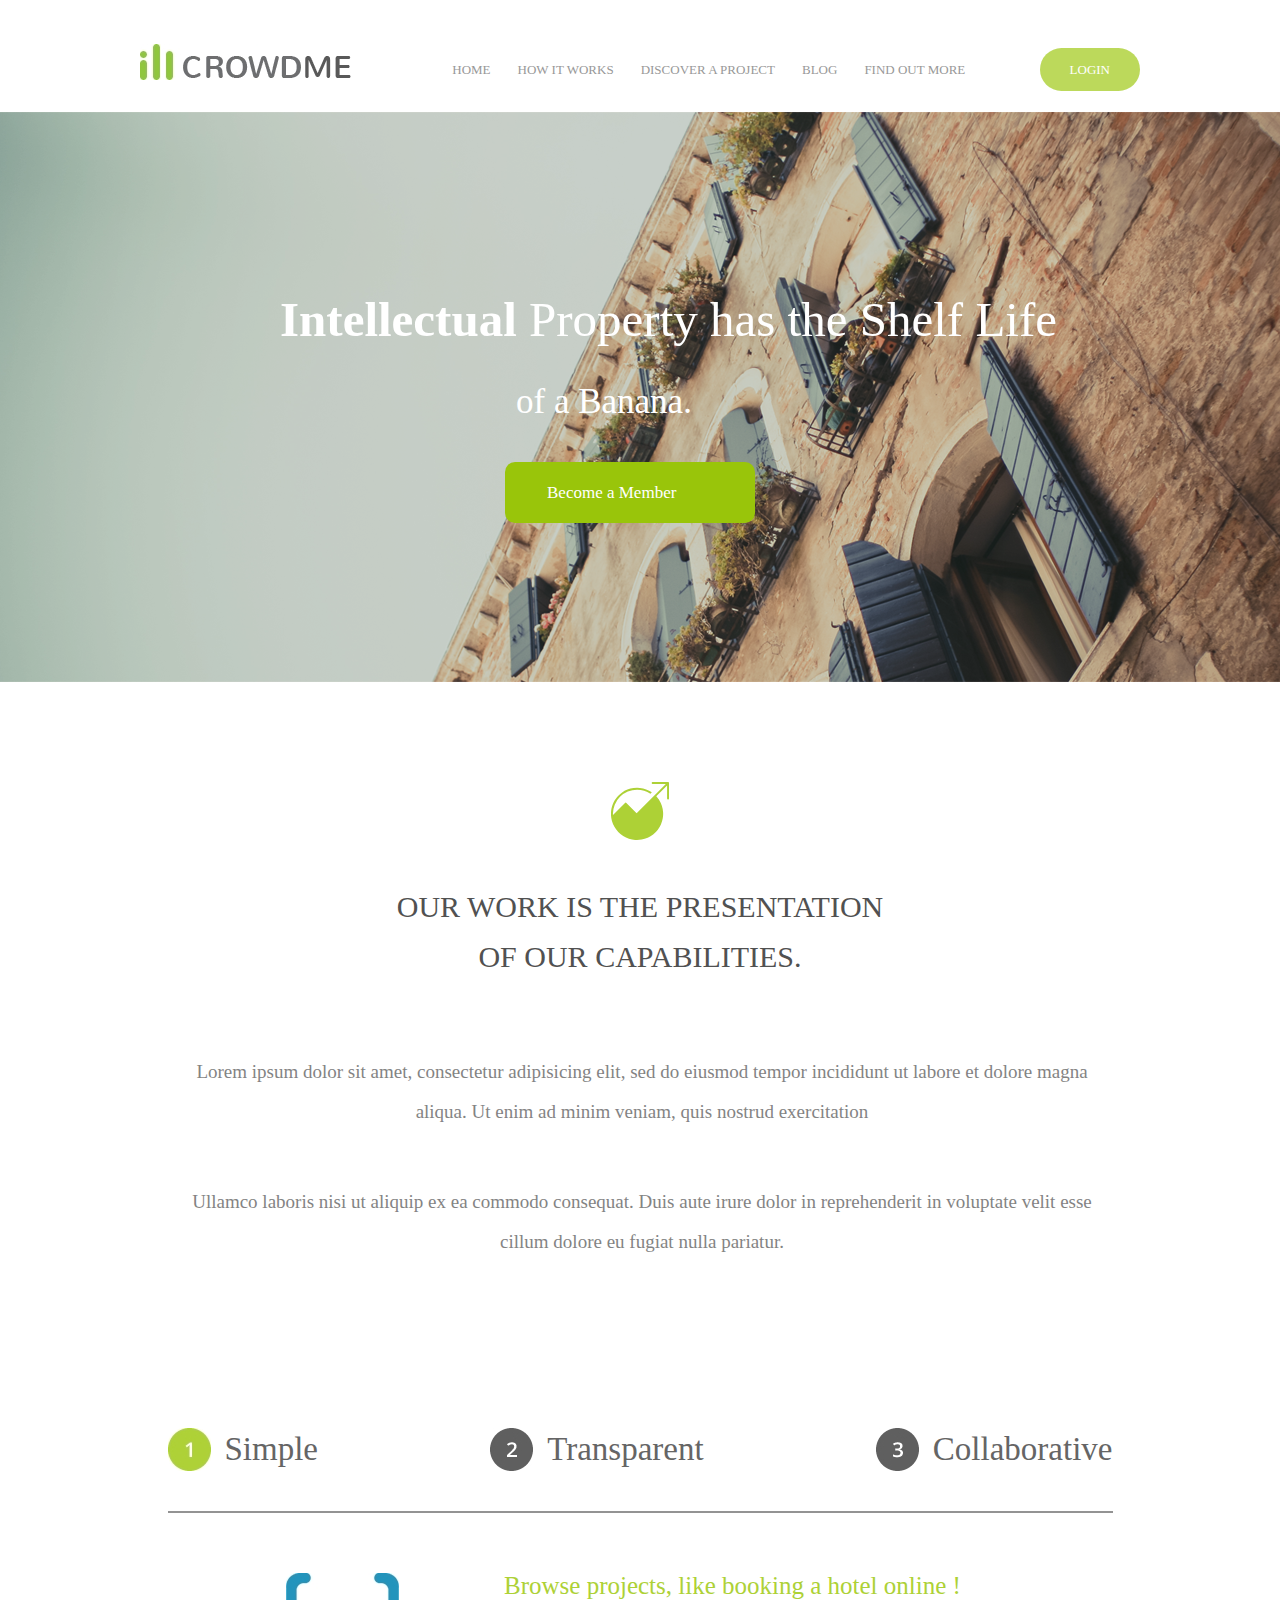
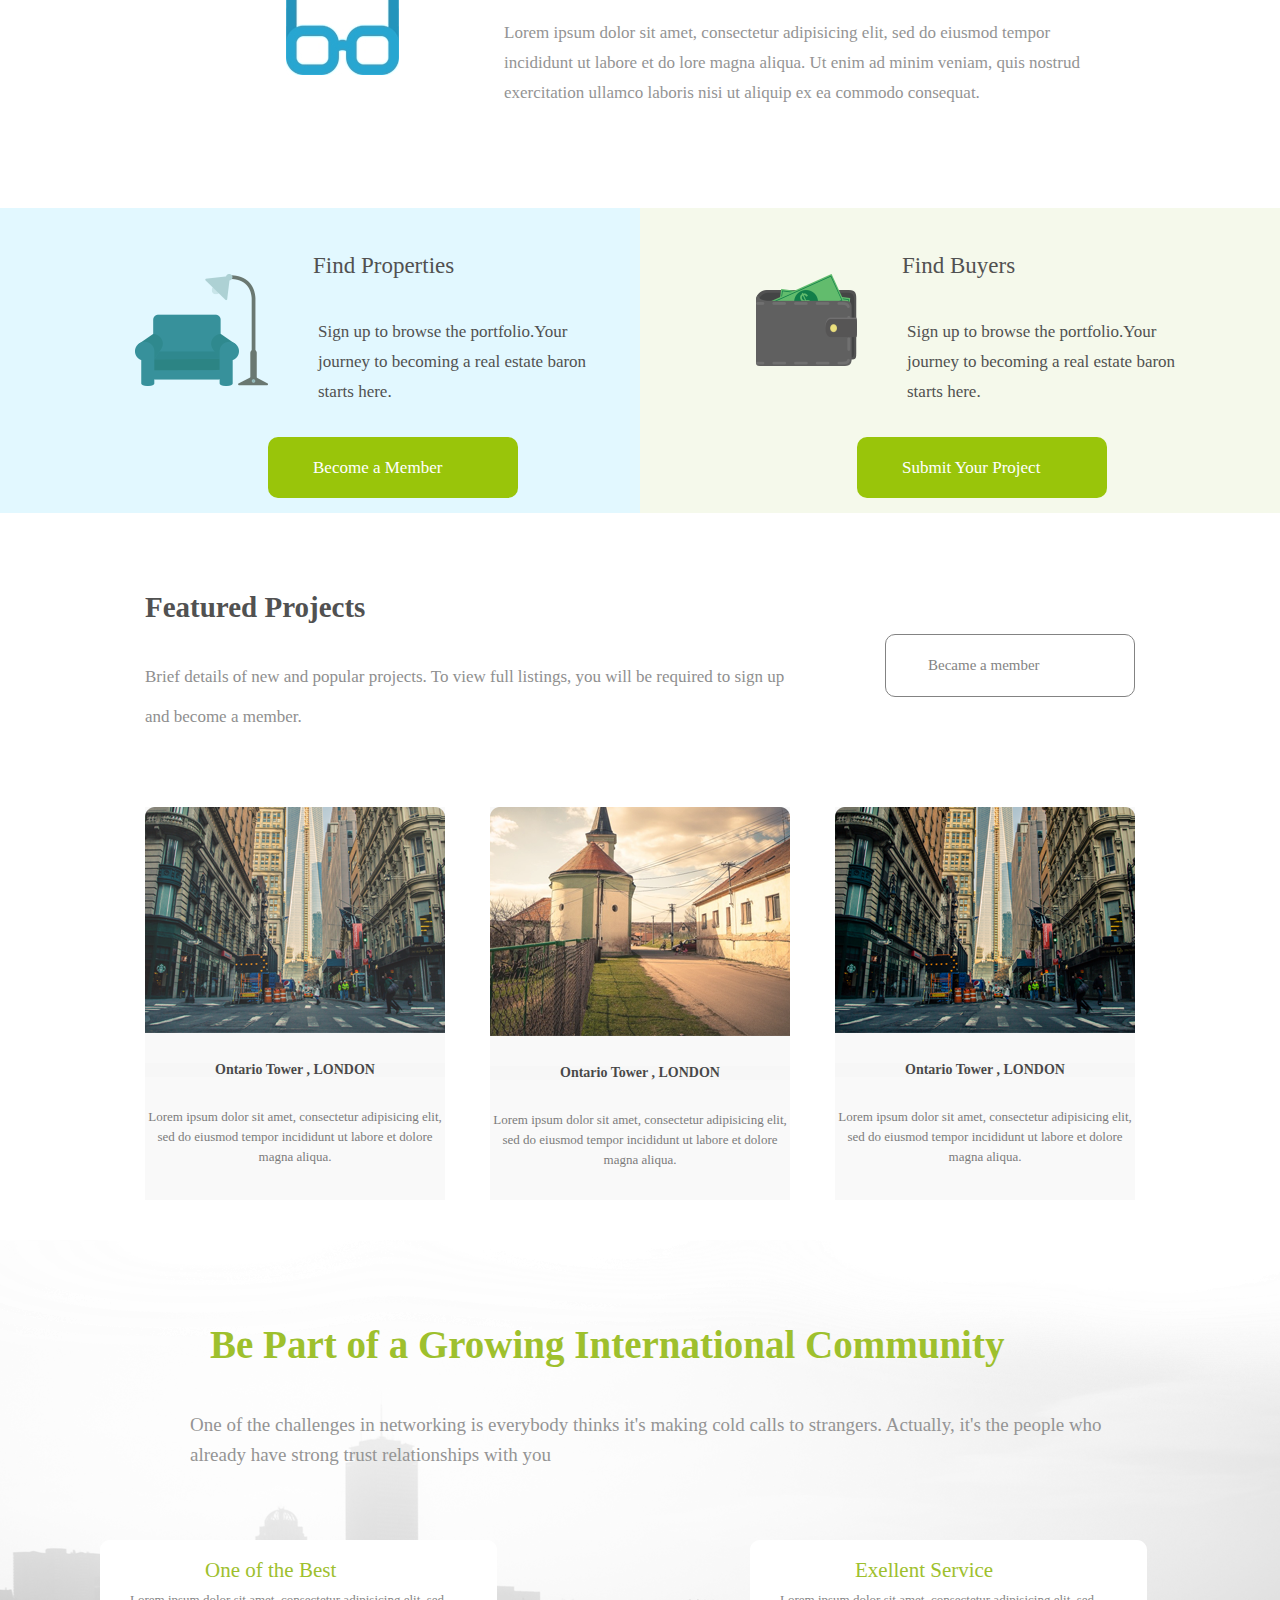
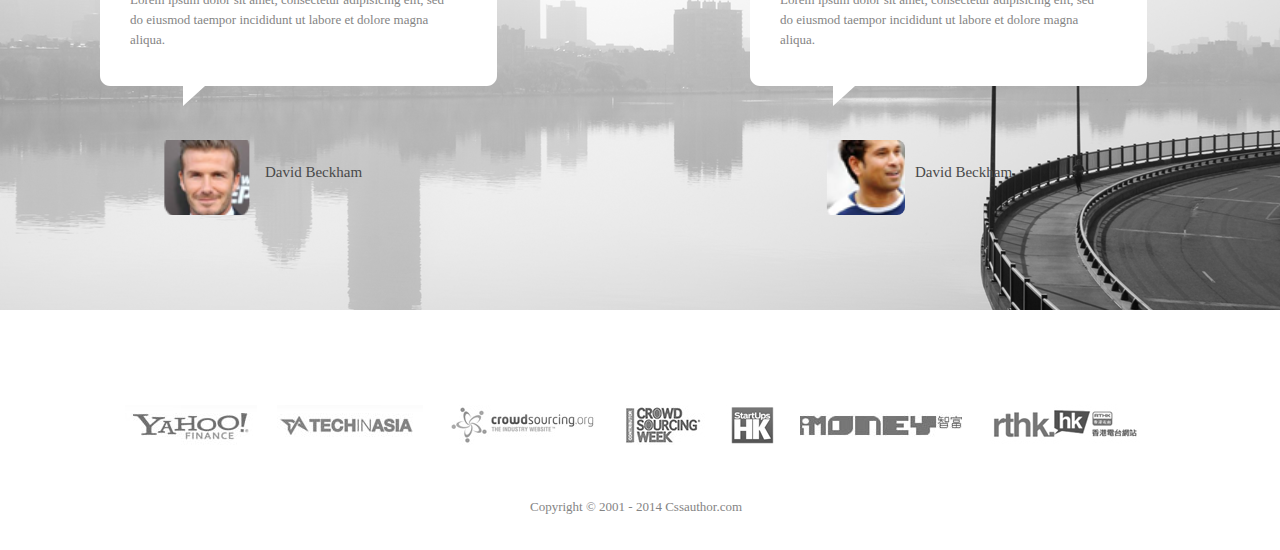
<file: index.html>
<!DOCTYPE html>
<html lang="ru">
<head>
	<title>my first project</title>
   <link rel="stylesheet" href="css/style.css"/>
	<meta http-equiv="Content-type" content="text/html;charset=UTF-8" />
</head>
	
<body>
	
<header>
	<link rel="stylesheet" type="text/css" href="css/header.css">
	<div class="header__body">
		
		<div class="header__column">
			<div class="header__image">
				<img src="img/header/logo.jpg"/>
			</div>	</div>
			<div class="header__column">
			 <nav class="header__menu menu-header">
			 	<ul class="menu-header__list">
			 		<li> <a href="" class="menu-header__link">HOME</a></li>
			 		<li> <a href="" class="menu-header__link">how it works</a> </li>
			 		<li> <a href="" class="menu-header__link">DISCOVER A PROJECT</a></li>
			 		<li> <a href="" class="menu-header__link">BLOG</a></li>
			 		<li> <a href="" class="menu-header__link">FIND OUT MORE</a></li>
			 		
			 	</ul>
			 </nav>
			</div>
			<div class="header__column">
			 <div class="header__login btn-login">
			 	<a href="" class="btn-login__btn-href">LOGIN</a>
			 </div>
			</div>
	
	</div>
</header>	
<div class="container">
<div class="intellectual">
	<div class="intellectual__img"><img src="img/block1/01.png" width="1300px"></div>
	<div class="intellectual__back"><img src="img/block1/2.png" width="1300px"></div>
	<div class="intellectual__text"><div class="text"><span class="intellectualt">Intellectual</span> Property has the Shelf Life 
		<br><span class="banana">of a Banana.</span></div></div>
	 <div class="intellectual__btnmember ">
			 	<a href="" class="btnmember button">Become a Member</a></div>
</div>
	</div>
	<div class="ourwork">
		<div class="ourwork__image"> <img src="img/block2/01.svg"/></div>
		<div class="ourwork__title">Our work is the presentation </br>of our capabilities.</div>
      <div class="ourwork__text"><p>Lorem ipsum dolor sit amet, consectetur adipisicing elit, sed do eiusmod tempor incididunt ut labore et dolore magna aliqua. Ut enim ad minim veniam, quis nostrud exercitation </p>
	    <p>Ullamco laboris nisi ut aliquip ex ea commodo consequat. Duis aute irure dolor in reprehenderit in voluptate velit esse cillum dolore eu fugiat nulla pariatur. </p>
    </div>
	</div>
	<div class="browse">
		<div class="browse__list list-browse">
			<div class="list-browse__column">
				<div class="list-browse__img"><img src="img/block3/01.jpg"/></div>
				<div class="list-browse__title">Simple</div>
			</div>

			<div class="list-browse__column">
				<div class="list-browse__img"><img src="img/block3/02.jpg"/></div>
				<div class="list-browse__title">Transparent</div>
			</div>
			<div class="list-browse__column">
				<div class="list-browse__img"><img src="img/block3/03.jpg"/></div>
				<div class="list-browse__title">Collaborative</div>
			</div>
		</div>
		<div class="br1"></div>
		<div class="browse__body body-browse">
			<div class="body-browse__img"><img src="img/block3/04.jpg"/></div>
			<div class="body-browse__text">
				<div class="body-browse__title">Browse projects, like booking a hotel online !</div>
				<div class="body-browse__browsetext">Lorem ipsum dolor sit amet, consectetur adipisicing elit, sed do eiusmod tempor incididunt ut labore et do lore magna aliqua. Ut enim ad minim veniam, quis nostrud exercitation ullamco laboris nisi ut aliquip ex ea commodo consequat.</div>
			</div>
		</div>
	</div>

	<div class="find">
		<div class="find__row">
			<div class="find__column column1">
				<div class="column1__img"><img src="img/block4/01.svg"></div>
			<div class="column1__body ">
				<div class="column1__title">Find Properties</div>
				<div class="column1__text">Sign up to browse the portfolio.Your journey to becoming a real estate baron starts here.</div>
				<div class="column1__btn">
					<a href="" class="btn1 button">Become a Member</a></div>
				</div>
			</div>
			
			<div class="find__column column1 col">
				<div class="column1__img"><img src="img/block4/02.svg"></div>
			<div class="column1__body">
				<div class="column1__title">Find Buyers</div>
				<div class="column1__text">Sign up to browse the portfolio.Your journey to becoming a real estate baron starts here.</div>
				<div class="column1__btn">
					<a href="" class="btn1 button">Submit Your Project</a></div>
				</div>
			</div></div>
	</div>
	<div class="featured">
		<div class="featuredwidth">
			<div class="feaured__projects project">
				<div class="project__body">
					<div class="project__title">Featured Projects</div>
					<div class="project__text">Brief details of new and popular projects. To view full listings, you will be required to sign up and become a member.</div>
				</div>
				<div class="project_btn">
					<a href="" class="btn button">Became a member</a></div>
					</div>
		
			<div class="featured__new new-featured">
				<div class="new-featured__column columns">
					<div class="columns__img"><img src="img/block5/01.png"/></div>
					<div class="columns__title">Ontario Tower , LONDON</div>
					<div class="columns__text">Lorem ipsum dolor sit amet, consectetur adipisicing elit, sed do eiusmod tempor incididunt ut labore et dolore magna aliqua.</div>
					<div class="columns__details"></div>
					
				</div>
				<div class="new-featured__column columns">
					<div class="columns__img"><img src="img/block5/02.png"/></div>
					<div class="columns__title">Ontario Tower , LONDON</div>
					<div class="columns__text">Lorem ipsum dolor sit amet, consectetur adipisicing elit, sed do eiusmod tempor incididunt ut labore et dolore magna aliqua.</div>
					<div class="columns__details"></div>
					
				</div>
				<div class="new-featured__column columns">
					<div class="columns__img"><img src="img/block5/03.png"/></div>
					<div class="columns__title">Ontario Tower , LONDON</div>
					<div class="columns__text">Lorem ipsum dolor sit amet, consectetur adipisicing elit, sed do eiusmod tempor incididunt ut labore et dolore magna aliqua.</div>
					<div class="columns__details"></div>
					
				</div>
			</div>
		</div>
	</div>
		<div class="partmain__part">
		<div class="part">
			<div class="part_img"><img src="img/block6/01.png"/></div>

	<div class="part__title">Be Part of a Growing International Community</div>
	<div class="part__text">One of the challenges in networking is everybody thinks it's making cold calls to strangers. Actually, it's the people who already have strong trust relationships with you
</div>

<div class="part__comments column2 column">
		<div class="column2__img">
	<img src="img/block6/02.png"/>
</div>
<div class="column2__title">One of the Best </div>
<div class="column2__text">Lorem ipsum dolor sit amet, consectetur adipisicing elit, sed do eiusmod taempor incididunt ut labore et dolore magna aliqua.</div>
<div class="column__david"><img src="img/block6/d01.svg" width="100px" height="75px"/>
	<div class="column__dtext">David Beckham</div></div>
	</div>

	<div class="part__comments1 column21 column1">
		<div class="column2__img">
	<img src="img/block6/02.png"/>
</div>
<div class="column21__title">Exellent Service  </div>
<div class="column21__text">Lorem ipsum dolor sit amet, consectetur adipisicing elit, sed do eiusmod taempor incididunt ut labore et dolore magna aliqua.</div>
<div class="column1__david"><img src="img/block6/d02.svg" width="100px" height="75px" />
	<div class="column1__dtext">David Beckham</div></div>
	</div>
	</div>
	</div>

	<div class="yahoo">
		<div class="yahoo_img">
		<img src="img/block7/01.png"/>
	</div>
</div>
<footer>
	<div class="foot">Copyright © 2001 - 2014  Cssauthor.com</div>
	</footer>
</body>



</html>
</file>
<file: css/style.css>
@charset "UTF-8";
/*Обнуление*/
* {
  padding: 0;
  margin: 0;
  border: 0; }

*, *:before, *:after {
  -moz-box-sizing: border-box;
  -webkit-box-sizing: border-box;
  box-sizing: border-box; }

:focus, :active {
  outline: none; }

a:focus, a:active {
  outline: none; }

nav, footer, header, aside {
  display: block; }

html, body {
  height: 100%;
  width: 100%;
  font-size: 100%;
  line-height: 1;
  font-size: 14px;
  -ms-text-size-adjust: 100%;
  -moz-text-size-adjust: 100%;
  -webkit-text-size-adjust: 100%; }

input, button, textarea {
  font-family: inherit; }

input::-ms-clear {
  display: none; }

button {
  cursor: pointer; }

button::-moz-focus-inner {
  padding: 0;
  border: 0; }

a, a:visited {
  text-decoration: none; }

a:hover {
  text-decoration: none; }

ul li {
  list-style-type: none; }

li {
  list-style-type: none; }

img {
  vertical-align: top; }

h1, h2, h3, h4, h5, h6 {
  font-size: inherit;
  font-weight: inherit; }

/*--------------------*/
.intellectual {
  position: relative;
  height: 570px;
  overflow: hidden;
  margin-bottom: 100px; }

.intellectual__img {
  position: absolute;
  width: auto;
  top: 0;
  left: 0;
  margin: 0; }

.intellectual__back {
  position: absolute;
  width: auto;
  height: 100%;
  top: 0;
  left: 0;
  margin: 0; }

.text {
  top: 169px;
  left: 280px;
  position: absolute;
  color: #ffffff;
  font-family: "Open Sans - Semibold";
  font-size: 49px;
  font-weight: 400;
  line-height: 77px; }

.intellectual__btnmember {
  position: absolute;
  left: 505px;
  top: 350px; }

.button {
  background-color: #99c50a;
  border-radius: 10px;
  color: #ffffff;
  font-family: "Open Sans - Semibold";
  font-size: 19px;
  font-weight: 400;
  line-height: 77px;
  padding: 30px 42px; }

.intellectualt {
  /* Text style for "I, ntellec" */
  font-family: "Open Sans Semibold";
  font-weight: 600; }

.banana {
  font-family: "Open Sans";
  font-size: 35px;
  padding: 236px; }

.ourwork {
  text-align: center;
  margin-bottom: 166px; }

.ourwork__image {
  margin-bottom: 42PX; }

.ourwork__title {
  color: #515151;
  font-family: "Open Sans - Semibold";
  font-size: 30px;
  font-weight: 400;
  line-height: 50px;
  text-transform: uppercase;
  margin-bottom: 70px; }

.ourwork__text {
  padding-left: 192px;
  padding-right: 188px;
  opacity: 0.71;
  color: #515151;
  font-family: "Open Sans";
  font-size: 19px;
  font-weight: 400; }
  .ourwork__text p {
    margin-bottom: 50px;
    line-height: 40px; }

.browse {
  width: 945px;
  margin: 0 auto;
  margin-bottom: 100px; }

.list-browse {
  display: -webkit-box;
  display: -ms-flexbox;
  display: flex;
  -webkit-box-pack: justify;
  -ms-flex-pack: justify;
  justify-content: space-between; }

.list-browse__column {
  display: -webkit-inline-box;
  display: -ms-inline-flexbox;
  display: inline-flex;
  -webkit-box-align: center;
  -ms-flex-align: center;
  align-items: center;
  margin-bottom: 40px; }

.list-browse__title {
  padding-left: 14px;
  color: #656565;
  font-family: "Open Sans";
  font-size: 33px;
  font-weight: 300; }

.br1 {
  border-top: 2px solid  #656565;
  opacity: 0.7;
  margin-bottom: 60px; }

.browse__body {
  width: 100%; }

.body-browse {
  width: 892px;
  margin: 0 auto;
  display: -webkit-box;
  display: -ms-flexbox;
  display: flex; }

.body-browse__img {
  padding-left: 92px; }

.body-browse__text {
  margin-left: 105px; }

.body-browse__title {
  color: #add136;
  font-family: "Open Sans";
  font-size: 25px;
  font-weight: 400;
  margin-bottom: 20px; }

.body-browse__browsetext {
  opacity: 0.67;
  color: #606060;
  font-family: "Open Sans";
  font-size: 17px;
  font-weight: 400;
  line-height: 30px; }

.find {
  margin-bottom: 80px; }

.find__row {
  height: 305px;
  display: -webkit-box;
  display: -ms-flexbox;
  display: flex; }
  .find__row :first-child {
    padding-left: 45px; }

.find__column {
  -webkit-box-flex: 0;
  -ms-flex: 0 1 50%;
  flex: 0 1 50%;
  padding-left: 26px; }

.column1 {
  display: -webkit-box;
  display: -ms-flexbox;
  display: flex;
  background-color: #e2f8ff; }

.column1__img {
  padding-top: 66px; }

.column1__body {
  padding-top: 46px;
  color: #515151;
  font-family: "Open Sans";
  font-size: 17px;
  font-weight: 400; }

.column1__title {
  width: 100%;
  padding-left: 0px;
  margin-bottom: 40px;
  color: #515151;
  font-family: Montserrat;
  font-size: 23px;
  font-weight: 400; }

.column1__text {
  padding-left: 50px;
  width: 350px;
  line-height: 30px;
  margin-bottom: 30px; }

.column__btn {
  margin-left: 50px; }

.button {
  display: block;
  line-height: 1px;
  width: 250px;
  font-size: 17px; }

.col {
  background-color: #f5f9eb; }

.featured {
  display: -webkit-box;
  display: -ms-flexbox;
  display: flex;
  -webkit-box-orient: vertical;
  -webkit-box-direction: normal;
  -ms-flex-direction: column;
  flex-direction: column; }

.featuredwidth {
  width: 990px;
  margin: 0 auto; }

.feaured__projects {
  display: -webkit-inline-box;
  display: -ms-inline-flexbox;
  display: inline-flex;
  -webkit-box-align: center;
  -ms-flex-align: center;
  align-items: center;
  -webkit-box-pack: center;
  -ms-flex-pack: center;
  justify-content: center;
  margin-bottom: 70px; }

.project__body {
  margin-right: 80px; }

.project__title {
  color: #515151;
  font-family: "Open Sans - Semibold";
  font-size: 29px;
  font-weight: 700; }

.project__text {
  line-height: 40px;
  padding-top: 35px;
  color: #8f8f8f;
  font-family: "Open Sans";
  font-size: 17px;
  font-weight: 400; }

.btn {
  border: 1px solid #515151;
  background-color: #ffffff;
  opacity: 0.71;
  color: #515151;
  font-family: "Open Sans - Semibold";
  font-size: 15px;
  font-weight: 400; }

.featured__new {
  display: -webkit-box;
  display: -ms-flexbox;
  display: flex;
  -webkit-box-pack: justify;
  -ms-flex-pack: justify;
  justify-content: space-between; }

.new-featured__column {
  -webkit-box-flex: 0;
  -ms-flex: 0 1 0.33%;
  flex: 0 1 0.33%;
  background-color: #f9f9f9;
  margin-bottom: 40px; }

.columns__img {
  margin-bottom: 30px; }

.columns__title {
  background-color: #f7f7f7;
  opacity: 0.71;
  margin-bottom: 30px;
  font-weight: 700;
  text-align: center; }

.columns__text {
  padding-bottom: 30px;
  line-height: 20px;
  text-align: center;
  opacity: 0.71;
  color: #484848;
  font-family: "Open Sans";
  font-size: 13px;
  font-weight: 400; }

.part {
  position: relative; }

.part_img {
  position: absolute;
  top: 0;
  left: 0;
  overflow: hidden; }

.part__title {
  text-align: center;
  position: absolute;
  top: 85px;
  left: 210px;
  color: #9ec02d;
  font-family: "Open Sans - Semibold";
  font-size: 39px;
  font-weight: 700; }

.part__text {
  position: absolute;
  top: 170px;
  left: 190px;
  color: #949494;
  font-family: "Open Sans";
  font-size: 19px;
  font-weight: 400;
  width: 912px;
  line-height: 30px; }

.part__comments {
  top: 300px;
  left: 100px;
  position: absolute; }

.column2__img {
  position: absolute; }

.column2__title {
  width: 157px;
  top: 20px;
  left: 105px;
  position: absolute;
  color: #9ec02d;
  font-family: "Open Sans - Semibold";
  font-size: 21px;
  font-weight: 400; }

.column2__text {
  position: absolute;
  top: 50px;
  width: 319px;
  left: 30px;
  color: #848484;
  font-family: "Open Sans";
  font-size: 13px;
  font-weight: 400;
  line-height: 20px; }

.column__david {
  position: absolute;
  top: 200px;
  width: 319px;
  left: 55px; }
  .column__david img {
    border-radius: 8px; }

.column__dtext {
  position: absolute;
  top: 25px;
  width: 319px;
  left: 110px;
  color: #494949;
  font-family: Montserrat;
  font-size: 15px;
  font-weight: 400; }

.part__comments1 {
  top: 300px;
  left: 750px;
  position: absolute; }

.column21__title {
  width: 157px;
  top: 20px;
  left: 105px;
  position: absolute;
  color: #9ec02d;
  font-family: "Open Sans - Semibold";
  font-size: 21px;
  font-weight: 400; }

.column21__text {
  position: absolute;
  top: 50px;
  width: 319px;
  left: 30px;
  color: #848484;
  font-family: "Open Sans";
  font-size: 13px;
  font-weight: 400;
  line-height: 20px; }

.column1__david {
  position: absolute;
  top: 200px;
  width: 319px;
  left: 55px; }
  .column1__david img {
    border-radius: 8px; }

.column1__dtext {
  position: absolute;
  top: 25px;
  width: 319px;
  left: 110px;
  color: #494949;
  font-family: Montserrat;
  font-size: 15px;
  font-weight: 400; }

.yahoo_img {
  position: absolute;
  top: 3600px;
  left: 120px;
  height: 150px;
  width: 100%; }

.foot {
  text-align: center;
  position: absolute;
  top: 3700px;
  left: 530px;
  color: #848484;
  font-family: "Open Sans";
  font-size: 13px;
  font-weight: 400; }
</file>
<file: css/header.css>
.header__body {
  display: -webkit-box;
  display: -ms-flexbox;
  display: flex;
  margin: 27px 0 0 0;
  padding: 0 140px 0 140px;
  width: 100%;
  height: 85px;
  -webkit-box-pack: justify;
  -ms-flex-pack: justify;
  justify-content: space-between;
  -webkit-box-align: center;
  -ms-flex-align: center;
  align-items: center; }

.header__image {
  width: 211px;
  height: 52px;
  display: inline-block; }
  .header__image img {
    max-width: 100%;
    margin: 0; }

.menu-header__list {
  display: -webkit-box;
  display: -ms-flexbox;
  display: flex; }
  .menu-header__list li {
    margin-left: 27px; }

.menu-header__link {
  opacity: 0.67;
  color: #666666;
  font-family: "Open Sans - Semibold";
  font-size: 13px;
  font-weight: 400;
  display: block;
  line-height: 26px;
  text-transform: uppercase; }

.btn-login__btn-href {
  padding: 14px 30px;
  border-radius: 30px;
  background-color: #add136;
  opacity: 0.81;
  color: #ffffff;
  font-family: "Open Sans - Semibold";
  font-size: 13px;
  font-weight: 400;
  line-height: 77px;
  text-transform: uppercase; }
</file>
